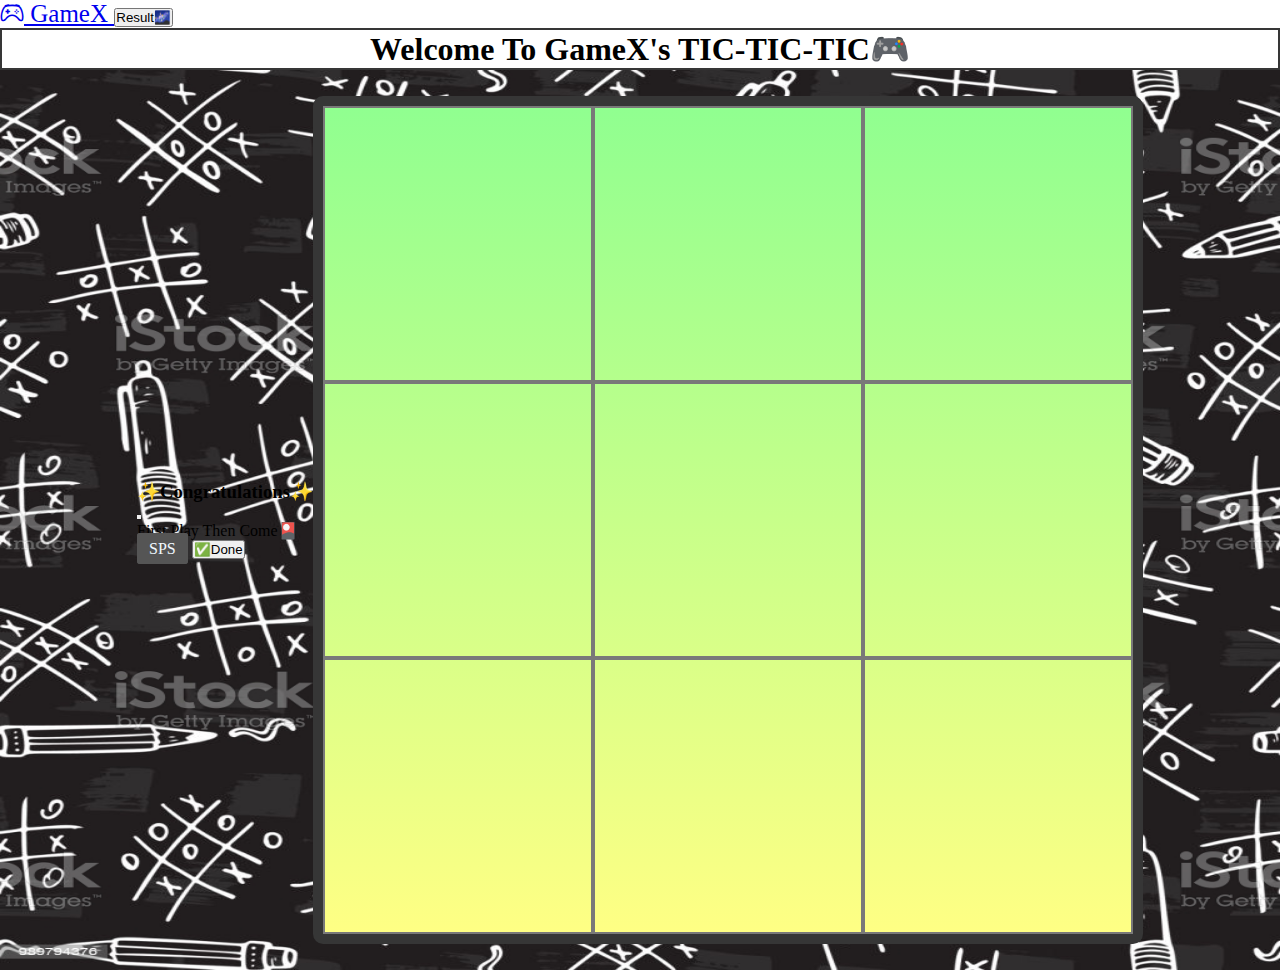
<file: index.html>
<!DOCTYPE html>
<html lang="en">
  <head>
    <meta charset="utf-8" />
    <meta name="viewport" content="width=device-width, initial-scale=1" />
    <link
      rel="stylesheet"
      href="https://cdn.jsdelivr.net/npm/bootstrap-icons@1.4.1/font/bootstrap-icons.css"
    />
    <link
      href="https://cdn.jsdelivr.net/npm/bootstrap@5.0.0/dist/css/bootstrap.min.css"
      rel="stylesheet"
      integrity="sha384-wEmeIV1mKuiNpC+IOBjI7aAzPcEZeedi5yW5f2yOq55WWLwNGmvvx4Um1vskeMj0"
      crossorigin="anonymous"
    />
    <link href="style.css" rel="stylesheet" type="text/css" />
    <title>The Tic Blockade✔✔✔</title>
  </head>

  <body>
    <nav class="navbar navbar-light bg-light">
      <div class="container-fluid">
        <a class="navbar-brand hello" href="#">
          <i class="bi bi-controller" style="font-size: 1.5rem"></i>
          GameX
        </a>
        <!-- Button trigger modal -->
        <button
          type="button"
          class="btn btn-primary"
          id="helo"
          data-bs-toggle="modal"
          data-bs-target="#exampleModal"
        >
          Result🌌
        </button>
      </div>
    </nav>
    <h1>Welcome To GameX's TIC-TIC-TIC🎮</h1>
    <div class="body">
      <!-- Modal -->
      <div
        class="modal fade"
        id="exampleModal"
        tabindex="-1"
        aria-labelledby="exampleModalLabel"
        aria-hidden="true"
      >
        <div class="modal-dialog">
          <div class="modal-content">
            <div class="modal-header">
              <h3 class="modal-title" id="exampleModalLabel">
                ✨Congratulations✨
              </h3>
              <button
                type="button"
                class="btn-close"
                data-bs-dismiss="modal"
                aria-label="Close"
              ></button>
            </div>
            <div class="modal-body">First Play Then Come🎴</div>
            <div class="modal-footer">
              <a id="bth" href="Stone-Paper-Sccisors\index.html">SPS</a>
              <button
                type="button"
                class="btn btn-secondary"
                id="done"
                data-bs-dismiss="modal"
              >
                ✅Done
              </button>
            </div>
          </div>
        </div>
      </div>
      <div class="board" onclick="getid(this.id)">
        <div class="item" id="1"></div>
        <div class="item" id="2"></div>
        <div class="item" id="3"></div>
        <div class="item" id="4"></div>
        <div class="item" id="5"></div>
        <div class="item" id="6"></div>
        <div class="item" id="7"></div>
        <div class="item" id="8"></div>
        <div class="item" id="9"></div>
      </div>
    </div>
    <script
      src="https://cdn.jsdelivr.net/npm/bootstrap@5.0.0/dist/js/bootstrap.bundle.min.js"
      integrity="sha384-p34f1UUtsS3wqzfto5wAAmdvj+osOnFyQFpp4Ua3gs/ZVWx6oOypYoCJhGGScy+8"
      crossorigin="anonymous"
    ></script>
    <script src="script.js"></script>
  </body>
</html>
</file>
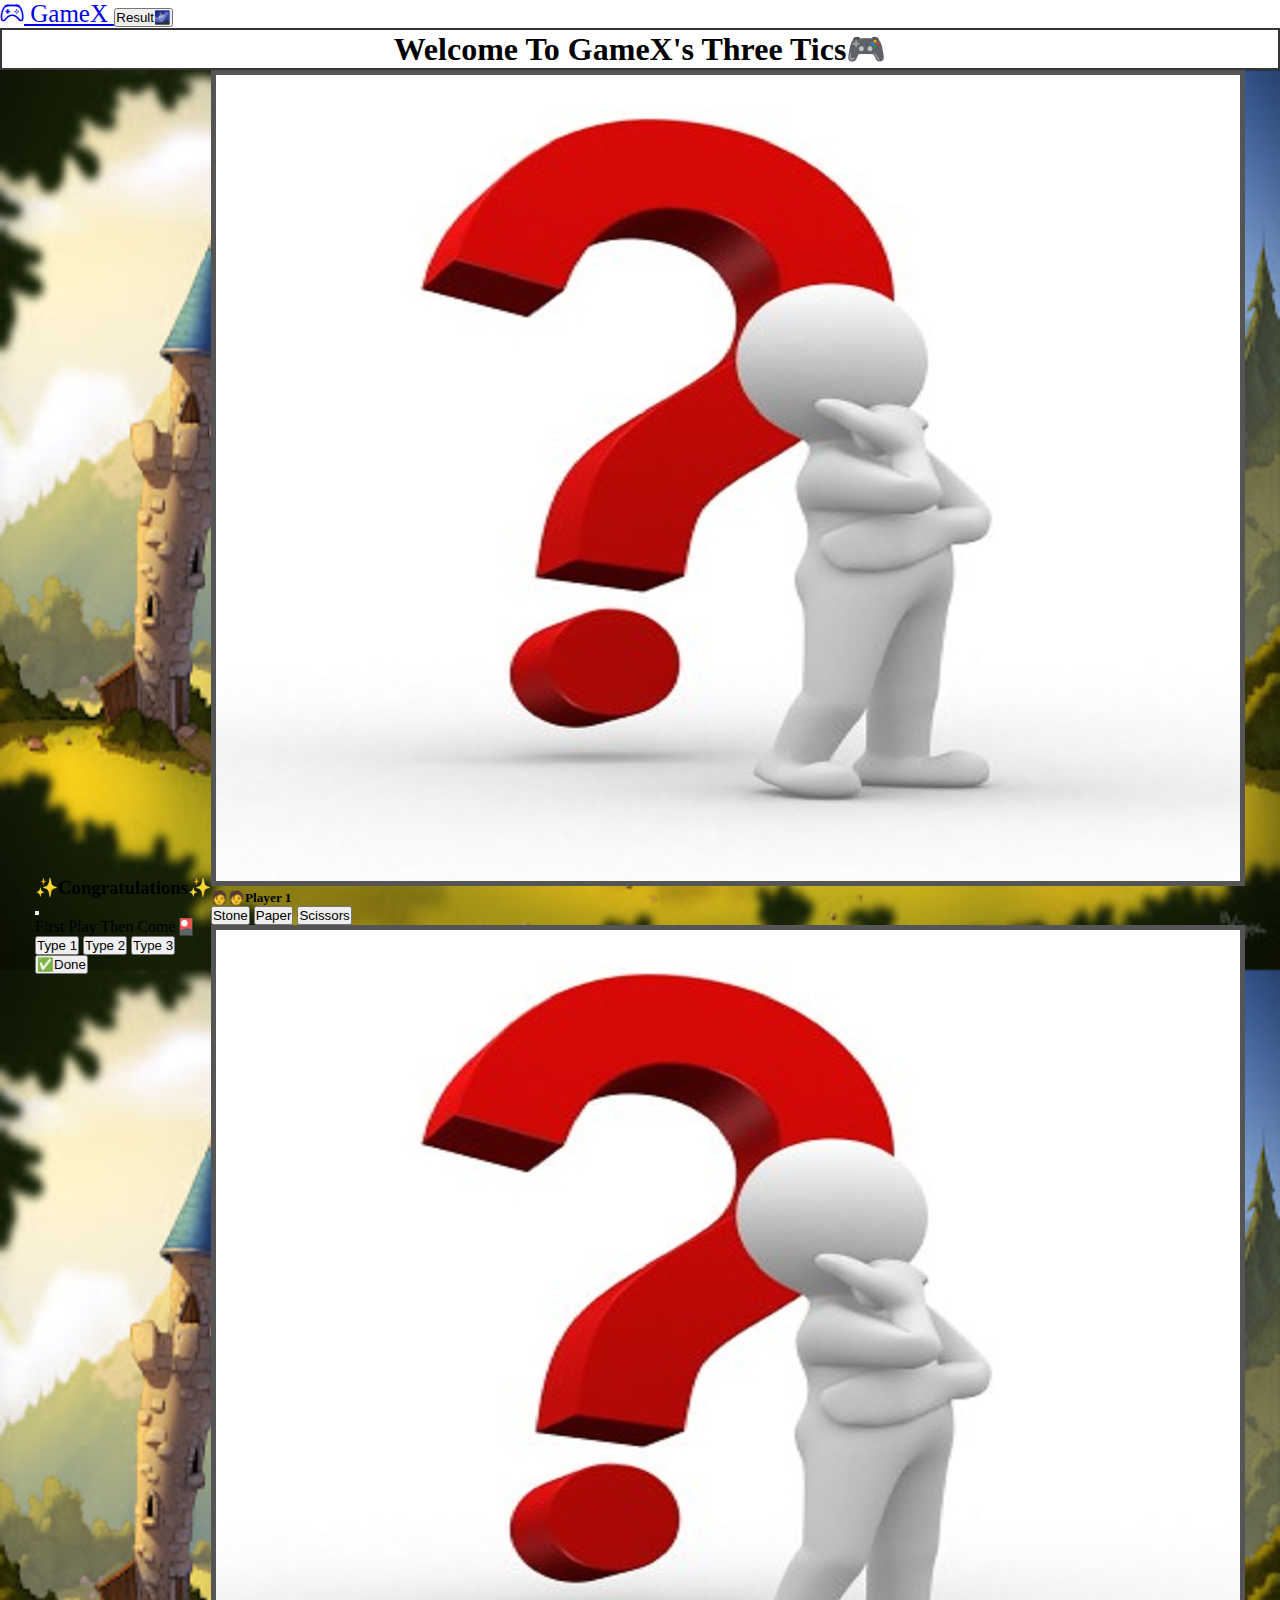
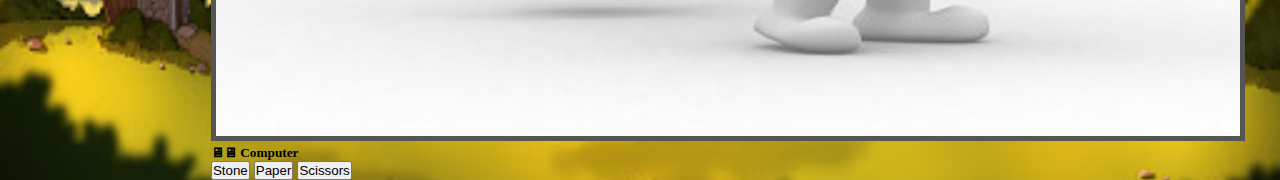
<file: Stone-Paper-Sccisors/index.html>
<!DOCTYPE html>
<html lang="en">
  <head>
    <meta charset="utf-8" />
    <meta name="viewport" content="width=device-width, initial-scale=1" />
    <link
      rel="stylesheet"
      href="https://cdn.jsdelivr.net/npm/bootstrap-icons@1.4.1/font/bootstrap-icons.css"
    />
    <link
      href="https://cdn.jsdelivr.net/npm/bootstrap@5.0.0/dist/css/bootstrap.min.css"
      rel="stylesheet"
      integrity="sha384-wEmeIV1mKuiNpC+IOBjI7aAzPcEZeedi5yW5f2yOq55WWLwNGmvvx4Um1vskeMj0"
      crossorigin="anonymous"
    />
    <link href="styles.css" rel="stylesheet" type="text/css" />
    <title>The Tri Blockade🔺🔺🔺</title>
  </head>

  <body>
    <nav class="navbar navbar-light bg-light">
      <div class="container-fluid">
        <a class="navbar-brand hello" href="#">
          <i class="bi bi-controller" style="font-size: 1.5rem"></i>
          GameX
        </a>
        <!-- Button trigger modal -->
        <button
          type="button"
          class="btn btn-primary"
          id="helo"
          data-bs-toggle="modal"
          data-bs-target="#exampleModal"
        >
        
          Result🌌
        </button>
      </div>
    </nav>
    <h1>Welcome To GameX's Three Tics🎮</h1>
    <div class="body">
      <!-- Modal -->
      <div
        class="modal fade"
        id="exampleModal"
        tabindex="-1"
        aria-labelledby="exampleModalLabel"
        aria-hidden="true"
      >
        <div class="modal-dialog">
          <div class="modal-content">
            <div class="modal-header">
              <h3 class="modal-title" id="exampleModalLabel">
                ✨Congratulations✨
              </h3>
              <button
                type="button"
                class="btn-close"
                data-bs-dismiss="modal"
                aria-label="Close"
              ></button>
            </div>
            <div class="modal-body">First Play Then Come🎴</div>
            <div class="modal-footer">
              <div onclick="getiid(this.id)">
                <button type="button" class="btn btn-success" id="part1/">Type 1</button>
                <button type="button" class="btn btn-danger" id="part2/">Type 2</button>
                <button type="button" class="btn btn-warning" id="part3/">Type 3</button>
              </div>
              <button
                type="button"
                class="btn btn-secondary"
                id="done"
                data-bs-dismiss="modal"
              >
                ✅Done
              </button>
            </div>
          </div>
        </div>
      </div>
      <div class="w-75 mx-auto">
        <div class="row row-cols-1 row-cols-md-2 g-4">
          <div class="col">
            <div class="card">
              <img src="question-mark.jpg" id="player" class="card-img-top" alt="..." />
              <div class="card-body">
                <h5 class="card-title">🧑🧑Player 1</h5>
                <p class="card-text"></p>
                <div
                  class="btn-group w-100"
                  role="group"
                  aria-label="Basic mixed styles example"
                  onclick="getid(this.id)"
                >
                  <button type="button" class="btn btn-danger" id="1">
                    Stone
                  </button>
                  <button type="button" class="btn btn-warning" id="2">
                    Paper
                  </button>
                  <button type="button" class="btn btn-success" id="3">
                    Scissors
                  </button>
                </div>
              </div>
            </div>
          </div>
          <div class="col">
            <div class="card" ">
              <img src="question-mark.jpg" id="computer" class="card-img-top" alt="..." />
              <div class="card-body">
                <h5 class="card-title">🖥🖥 Computer</h5>
                <p class="card-text"></p>
                <div
                  class="btn-group w-100"
                  role="group"
                  aria-label="Basic mixed styles example"
                >
                  <button type="button" class="btn btn-warning" id="11">Stone</button>
                  <button type="button" class="btn btn-success" id="12">Paper</button>
                  <button type="button" class="btn btn-danger" id="13">Scissors</button>
                </div>
              </div>
            </div>
          </div>
        </div>
      </div>
    </div>
    <script
      src="https://cdn.jsdelivr.net/npm/bootstrap@5.0.0/dist/js/bootstrap.bundle.min.js"
      integrity="sha384-p34f1UUtsS3wqzfto5wAAmdvj+osOnFyQFpp4Ua3gs/ZVWx6oOypYoCJhGGScy+8"
      crossorigin="anonymous"
    ></script>
    <script src="scripts.js"></script>
  </body>
</html>
</file>
<file: style.css>
* {
  padding: 0;
  margin: 0;
}
h1 {
  text-align: center;
  border: 2px solid #363636;
}

.hello {
  font-size: 25px;
  font-weight: 400;
}

.body {
  background-image: url('ph1.jpg');
  min-height: 100vh;
  background-size: 100vw 100vh;
  display: flex;
  justify-content: center;
  align-items: center;
}
.board {
  background: linear-gradient(rgba(144, 255, 144, 1), rgba(255, 255, 132, 1));
  height: 92vmin;
  width: 90vmin;
  border: 3px solid #363636;
  display: grid;
  grid-template-rows: repeat(3, 1fr);
  grid-template-columns: repeat(3, 1fr);
  border: 10px solid #363636;
  border-radius: 10px;
}
.item {
  border: 2px solid #797979;
  padding: 0px;
  text-align: center;
  font-family: Haettenschweiler, 'Arial Narrow Bold', sans-serif;
  font-size: 350%;
}
#bth {
  border: 2px solid #555;
  border-radius: 3px;
  text-decoration: none;
  font-weight: 300;
  color: aliceblue;
  background-color: #555;
  padding: 5px 10px;
}
</file>
<file: Stone-Paper-Sccisors/styles.css>
* {
  padding: 0;
  margin: 0;
}
h1 {
  text-align: center;
  border: 2px solid #363636;
}

.hello {
  font-size: 25px;
  font-weight: 400;
}

.body {
  background-image: url('ph1.jpg');
  min-height: 100vh;
  background-size: 100vw 100vh;
  display: flex;
  justify-content: center;
  align-items: center;
}
.card-img-top {
  border: 5px solid #555555;
}
</file>
